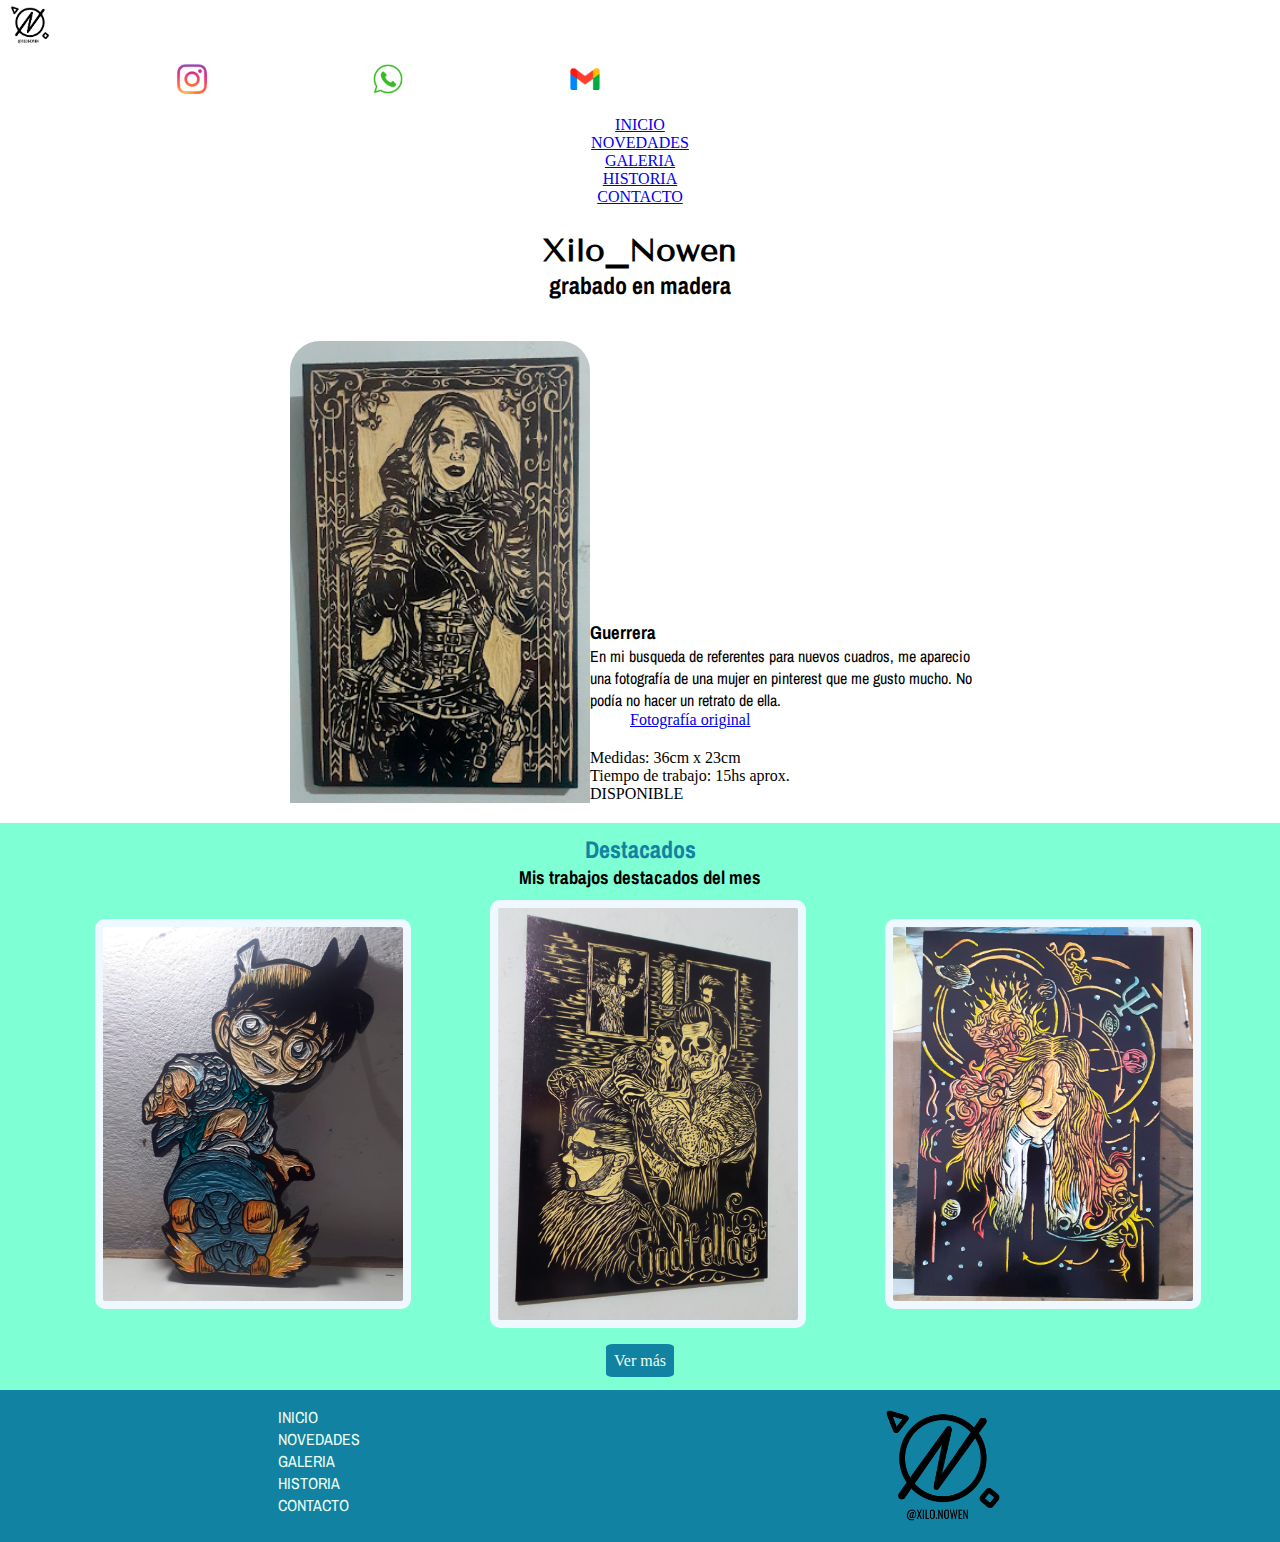
<file: index.html>
<!DOCTYPE html>
<html lang="es">
<head>
    <meta charset="UTF-8">
    <meta name="viewport" content="width=device-width, initial-scale=1.0">
    <meta name="keywords" content="Arte, grabado, madera, artista, cuadros, diseño">
    <meta name="description" content="En Grabados Nowen vas a encontrar cuadros de grabado en madera, xilográfia, ferias en las que participo y el contacto.">
    <link href="https://cdn.jsdelivr.net/npm/bootstrap@5.3.1/dist/css/bootstrap.min.css" rel="stylesheet" integrity="sha384-4bw+/aepP/YC94hEpVNVgiZdgIC5+VKNBQNGCHeKRQN+PtmoHDEXuppvnDJzQIu9" crossorigin="anonymous">
    <link rel="stylesheet" href="estilos/estilos.css">
    <link rel="icon" type="image/x-icon" href="recursos/iconofavicon.ico">
    <title>Xilo_Nowen</title>
</head>
<body>
    <header class="bg-info bg-opacity-75 sticky-top">
        <nav class="navbar  navbar-expand-lg">
            <div class="botones-nav container-fluid">
              <a class="navbar-brand" href="index.html"><img src="recursos/logo xilonowen.png" alt="logo_nowen-png" class="w-25"></a>
              <ul class="links_redes">
                <li class="hover_boton"><a href="https://www.instagram.com/xilo.nowen/" target="_blank" title="ir a @Xilo_Nowen"><img src="recursos/iconoinstagram.png" alt="icono instagram"></a></li>
                <li class="hover_boton"><a aria-label="Chat on WhatsApp" href="https://wa.me/1121796628" target="_blank" title="enviar mensaje"> <img alt="Chat on WhatsApp" src="recursos/iconowssp.png"> </a></li>
                <li class="hover_boton"><a href="mailto:alexsosa2571@gmail.com" target="_blank" title="enviar email">
                    <img src="recursos/iconogmail.png" alt="enviar mail">
                </a></li>
            </ul>
            <button class="navbar-toggler color_boton " type="button" data-bs-toggle="collapse" data-bs-target="#navbarSupportedContent" aria-controls="navbarSupportedContent" aria-expanded="false" aria-label="Toggle navigation">
                <span class="navbar-toggler-icon"></span>
              </button>
            </div>
              <div class="navbar-collapse" id="navbarSupportedContent">
                <ul class="navbar-nav me-auto mb-2 mb-lg-0 centrado-boton">
                  <li class="nav-item">
                    <a class="nav-link active text-success border border-3 rounded-1 " aria-current="page" href="index.html">INICIO</a>
                  </li>
                  <li class="nav-item hover_boton_menu">
                    <a class="nav-link text-white" href="secciones/novedades.html">NOVEDADES</a>
                  </li>
                  <li class="nav-item hover_boton_menu">
                    <a class="nav-link text-white" href="secciones/galeria.html">GALERIA</a>
                  </li>
                  <li class="nav-item hover_boton_menu">
                    <a class="nav-link text-white" href="secciones/historia.html">HISTORIA</a>
                  </li>
                  <li class="nav-item hover_boton_menu">
                    <a class="nav-link text-white" href="secciones/contacto.html">CONTACTO</a>
                  </li>
                </ul>
              </div>
          </nav>
    </header>
    <main>
    <section class="texto_principal">
        <h1>Xilo_Nowen</h1>
        <h2>grabado en madera</h2>
        <article class="cuadros">
            <img src="recursos/guerrera.jpg" alt="grabado personaje femenino" class="cuadro_principal">
            <ul>
                <li><h3>Guerrera</h3></li>
                <li>
                    <p>En mi busqueda de referentes para nuevos cuadros, me aparecio una fotografía de una mujer en pinterest que me gusto mucho. No podía no hacer un retrato de ella.</p>
                </li>
                <li><a href="https://ar.pinterest.com/pin/437341813827286159/"> Fotografía original</a></li>
                <li>
                  <ul class="detalle_cuadro">
                    <li>Medidas: 36cm x 23cm</li>
                <li>Tiempo de trabajo: 15hs aprox.</li>
                <li class="disponible">DISPONIBLE</li>
                  </ul>
                </li>
            </ul>
        </article>
    </section>
    <section class="c_destacados">
        <h2>Destacados</h2>
        <h3>Mis trabajos destacados del mes</h3>
        <ul class="flex_destacados">
            <li class="flex_a">
                <img src="recursos/cuadros/barbero_1.png" alt="grabado_de_barbero_esqueleto" class="uno">
            </li>
            <li class="flex_b b">
                <img src="recursos/cuadros/detective_connan.png" alt="muñeco_detective_connan" class="dos">
            </li>
            <li class="flex_b">
                <img src="recursos/cuadros/psicologa.png" alt="retrato_psicologa" class="tres">
            </li>
        </ul>
        <div class="hover_boton_u">
        <a href="secciones/galeria.html" class="boton_u">Ver más</a>
      </div>
    </section>
</main>
    <footer>
        <ul class="link_footer">
            <li><a href="index.html">INICIO</a></li>
            <li><a href="secciones/novedades.html">NOVEDADES</a></li>
            <li><a href="secciones/galeria.html">GALERIA</a></li>
            <li><a href="secciones/historia.html">HISTORIA</a></li>
            <li><a href="secciones/contacto.html">CONTACTO</a></li>
        </ul> 
        <img id="logo_footer" src="recursos/logo xilonowen.png" alt="logo nowen">
    </footer>
    <script src="https://cdn.jsdelivr.net/npm/bootstrap@5.3.1/dist/js/bootstrap.bundle.min.js" integrity="sha384-HwwvtgBNo3bZJJLYd8oVXjrBZt8cqVSpeBNS5n7C8IVInixGAoxmnlMuBnhbgrkm" crossorigin="anonymous"></script>
</body>
</html>
</file>
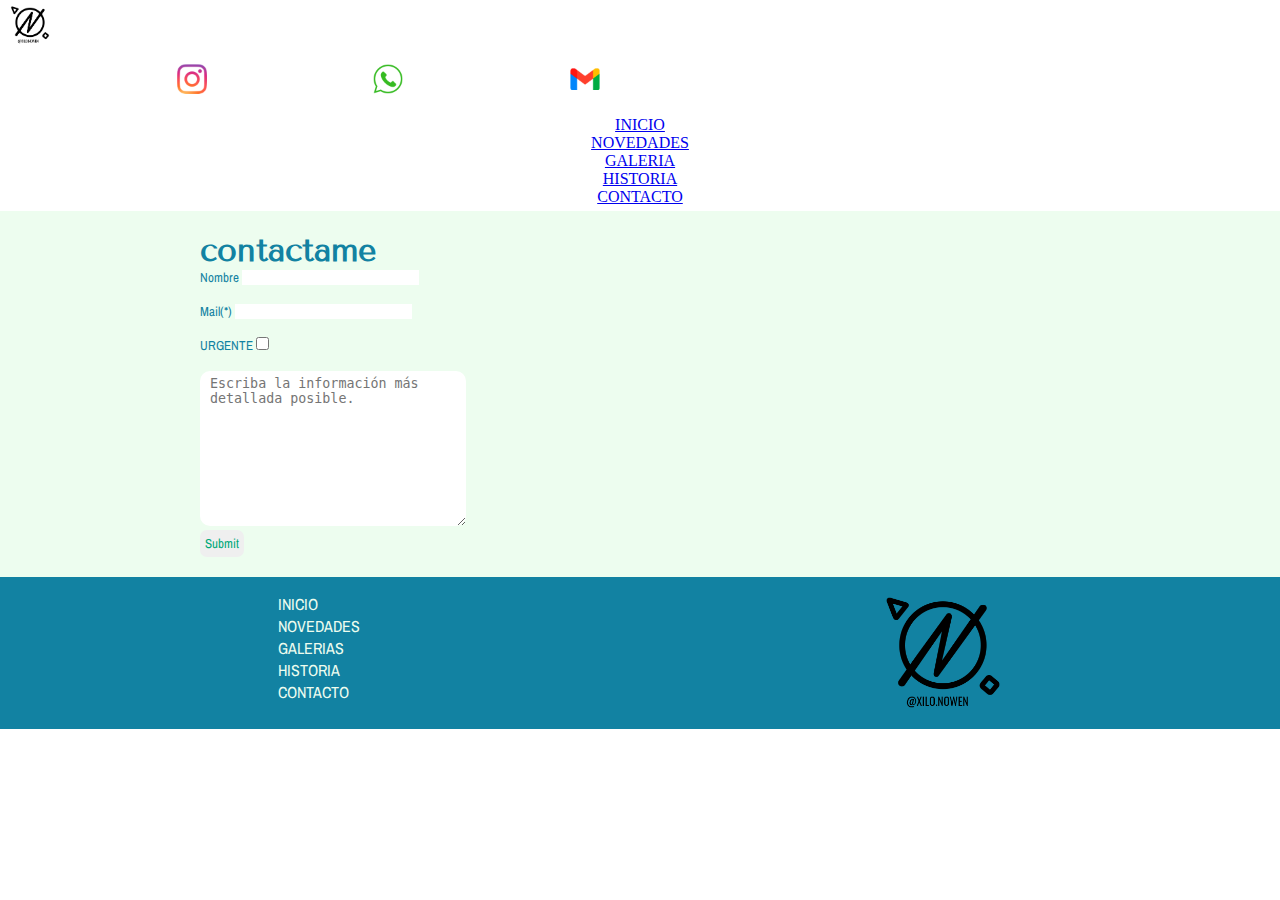
<file: secciones/contacto.html>
<!DOCTYPE html>
<html lang="en">
    <!DOCTYPE html>
    <html lang="es">
    <head>
      <meta charset="UTF-8">
      <meta name="viewport" content="width=device-width, initial-scale=1.0">
      <meta name="keywords" content="grabado, madera, artista, contacto, diseño, pedidos">
      <meta name="description" content="Contacto directo por mail a el artista de grabado en madera">
      <link href="https://cdn.jsdelivr.net/npm/bootstrap@5.3.1/dist/css/bootstrap.min.css" rel="stylesheet" integrity="sha384-4bw+/aepP/YC94hEpVNVgiZdgIC5+VKNBQNGCHeKRQN+PtmoHDEXuppvnDJzQIu9" crossorigin="anonymous">
      <link rel="stylesheet" href="../estilos/estilos.css">
      <link rel="icon" type="image/x-icon" href="../recursos/iconofavicon.ico">
        <title>Contacto_Nowen</title>
    </head>
<body>
  <header class="bg-info bg-opacity-75 sticky-top">
    <nav class="navbar navbar-expand-lg">
        <div class="botones-nav container-fluid">
          <a class="navbar-brand" href="../index.html"><img src="../recursos/logo xilonowen.png" alt="logo_nowen-png" class="w-25"></a>
          <ul class="links_redes">
            <li class="hover_boton"><a href="https://www.instagram.com/xilo.nowen/" target="_blank" title="ir a @Xilo_Nowen"><img src="../recursos/iconoinstagram.png" alt="icono instagram"></a></li>
            <li class="hover_boton"><a aria-label="Chat on WhatsApp" href="https://wa.me/1121796628" target="_blank" title="enviar mensaje"> <img alt="Chat on WhatsApp" src="../recursos/iconowssp.png"> </a></li>
            <li class="hover_boton"><a href="mailto:alexsosa2571@gmail.com" target="_blank" title="enviar email">
                <img src="../recursos/iconogmail.png" alt="enviar mail">
            </a></li>
        </ul>
        <button class="navbar-toggler color_boton " type="button" data-bs-toggle="collapse" data-bs-target="#navbarSupportedContent" aria-controls="navbarSupportedContent" aria-expanded="false" aria-label="Toggle navigation">
          <span class="navbar-toggler-icon"></span>
        </button>
        </div>
          <div class="navbar-collapse" id="navbarSupportedContent">
            <ul class="navbar-nav me-auto mb-2 mb-lg-0 centrado-boton">
              <li class="nav-item hover_boton_menu">
                <a class="nav-link text-white" aria-current="page" href="../index.html">INICIO</a>
              </li>
              <li class="nav-item hover_boton_menu">
                <a class="nav-link text-white" href="novedades.html">NOVEDADES</a>
              </li>
              <li class="nav-item hover_boton_menu">
                <a class="nav-link text-white" href="galeria.html">GALERIA</a>
              </li>
              <li class="nav-item hover_boton_menu">
                <a class="nav-link text-white" href="historia.html">HISTORIA</a>
              </li>
              <li class="nav-item">
                <a class="nav-link active text-success border border-3 rounded-1 " href="contacto.html">CONTACTO</a>
              </li>
            </ul>
          </div>
      </nav>
    </header>
      <main>
        <section class="from_bc">
        <h1>contactame</h1>
        <p></p>
        <form action="?" method="get" class="formulario">
            <label>Nombre</label>
            <input type="text" name="identida" class="recuadro_completar">
            <br><br>
            <label>Mail(*)</label>
            <input type="email" required name="email" class="recuadro_completar">
            <br><br>
            <label>URGENTE</label>
            <input type="checkbox" name="color" value="diurno" class="recuadro_completar">
            <br><br>
            <textarea name="text" id="" cols="30" rows="10" placeholder="Escriba la información más detallada posible." class="recuadro_completar mensaje"></textarea>
            <br>
            <input type="submit" class="boton_enviar">
        </form>
      </section>
        </main>
        <footer>
          <ul class="link_footer">
              <li><a href="../index.html">INICIO</a></li>
              <li><a href="novedades.html">NOVEDADES</a></li>
              <li><a href="galeria.html">GALERIAS</a></li>
              <li><a href="historia.html">HISTORIA</a></li>
              <li><a href="contacto.html">CONTACTO</a></li>
          </ul> 
          <img id="logo_footer" src="../recursos/logo xilonowen.png" alt="logo nowen">
      </footer>
        <script src="https://cdn.jsdelivr.net/npm/bootstrap@5.3.1/dist/js/bootstrap.bundle.min.js" integrity="sha384-HwwvtgBNo3bZJJLYd8oVXjrBZt8cqVSpeBNS5n7C8IVInixGAoxmnlMuBnhbgrkm" crossorigin="anonymous"></script>
</body>
</html>
</file>
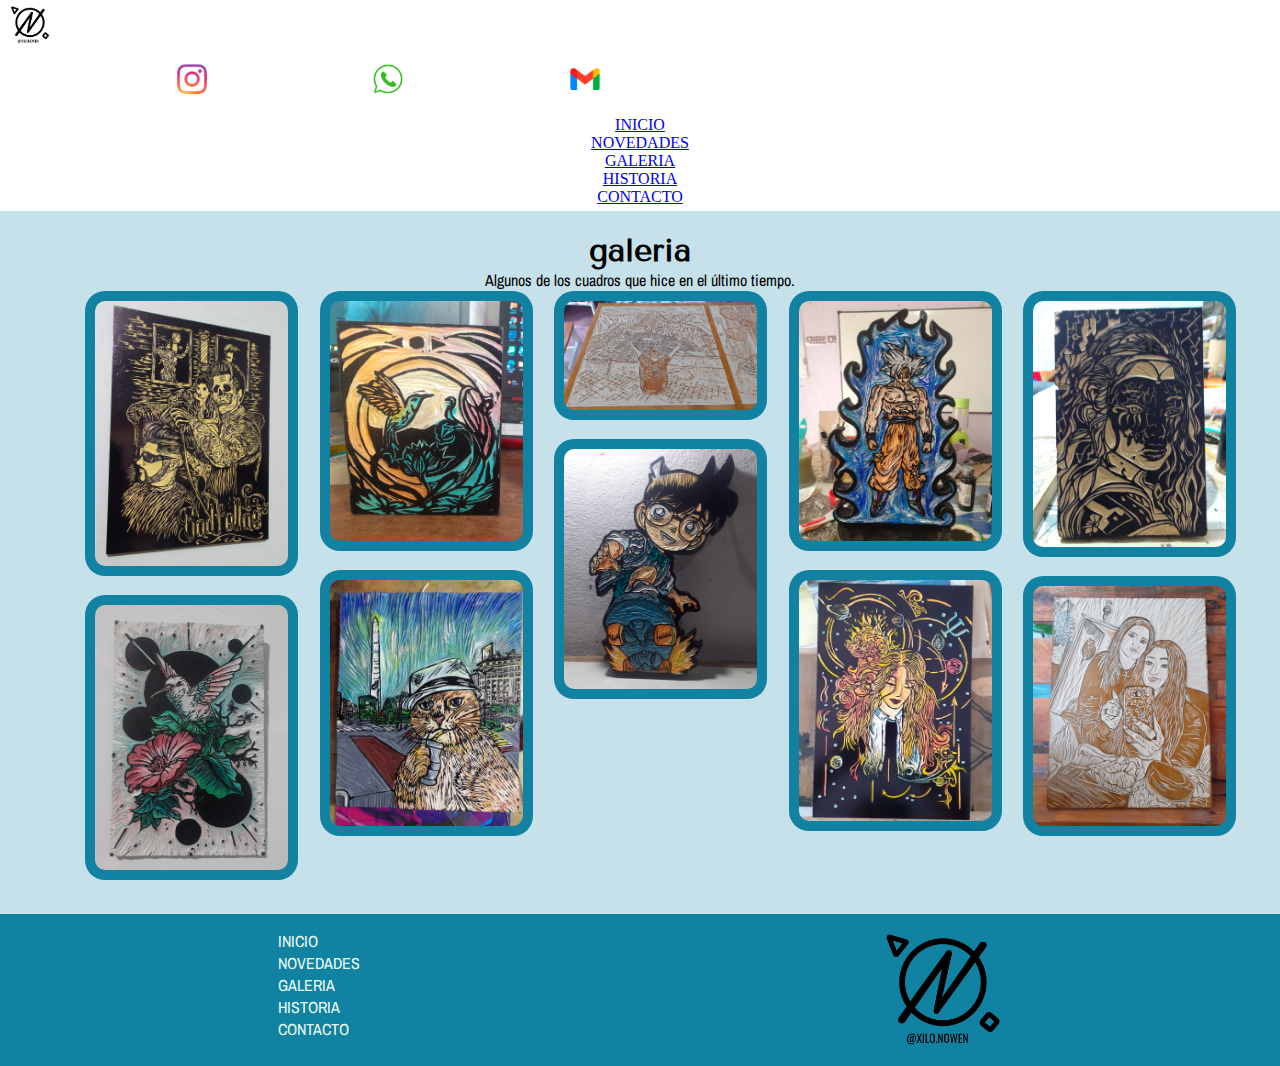
<file: secciones/galeria.html>
<!DOCTYPE html>
<html lang="es">
<head>
  <meta charset="UTF-8">
    <meta name="viewport" content="width=device-width, initial-scale=1.0">
    <meta name="keywords" content="Arte, grabado, madera, artista, cuadros, diseño">
    <meta name="description" content="Galeria de fotos de algunos cuadros de grabado en madera.">
    <link href="https://cdn.jsdelivr.net/npm/bootstrap@5.3.1/dist/css/bootstrap.min.css" rel="stylesheet" integrity="sha384-4bw+/aepP/YC94hEpVNVgiZdgIC5+VKNBQNGCHeKRQN+PtmoHDEXuppvnDJzQIu9" crossorigin="anonymous">
    <link rel="stylesheet" href="../estilos/estilos.css">
    <link rel="icon" type="image/x-icon" href="../recursos/iconofavicon.ico">
  <title>Galeria Nowen</title>
</head>
<body>
  <header class="bg-info bg-opacity-75 sticky-top">
    <nav class="navbar navbar-expand-lg">
        <div class="botones-nav container-fluid">
          <a class="navbar-brand" href="index.html"><img src="../recursos/logo xilonowen.png" alt="logo_nowen-png" class="w-25"></a>
          <ul class="links_redes">
            <li class="hover_boton"><a href="https://www.instagram.com/xilo.nowen/" target="_blank" title="ir a @Xilo_Nowen"><img src="../recursos/iconoinstagram.png" alt="icono instagram"></a></li>
            <li class="hover_boton"><a aria-label="Chat on WhatsApp" href="https://wa.me/1121796628" target="_blank" title="enviar mensaje"> <img alt="Chat on WhatsApp" src="../recursos/iconowssp.png"> </a></li>
            <li class="hover_boton"><a href="mailto:alexsosa2571@gmail.com" target="_blank" title="enviar email">
                <img src="../recursos/iconogmail.png" alt="enviar mail">
            </a></li>
        </ul>
        <button class="navbar-toggler color_boton " type="button" data-bs-toggle="collapse" data-bs-target="#navbarSupportedContent" aria-controls="navbarSupportedContent" aria-expanded="false" aria-label="Toggle navigation">
            <span class="navbar-toggler-icon"></span>
          </button>
        </div>
          <div class="navbar-collapse" id="navbarSupportedContent">
            <ul class="navbar-nav me-auto mb-2 mb-lg-0 centrado-boton">
              <li class="nav-item hover_boton_menu">
                <a class="nav-link text-white" aria-current="page" href="../index.html">INICIO</a>
              </li>
              <li class="nav-item hover_boton_menu">
                <a class="nav-link text-white" href="novedades.html">NOVEDADES</a>
              </li>
              <li class="nav-item">
                <a class="nav-link active text-success border border-3 rounded-1 " href="galeria.html">GALERIA</a>
              </li>
              <li class="nav-item hover_boton_menu">
                <a class="nav-link text-white" href="historia.html">HISTORIA</a>
              </li>
              <li class="nav-item hover_boton_menu">
                <a class="nav-link text-white" href="contacto.html">CONTACTO</a>
              </li>
            </ul>
          </div>
      </nav>
</header>
<main>
  <section class="main_galeria">
    <h1>galeria</h1>
    <p>Algunos de los cuadros que hice en el último tiempo.</p>
    <ul class="galeria_cuadros">
      <li><img src="../recursos/cuadros/barbero_1.png" alt="barbero"></li>
      <li><img src="../recursos/cuadros/colibri_1.png" alt="colibri"></li>
      <li><img src="../recursos/cuadros/colibri_2.png" alt="colibri_miniatura"></li>
      <li><img src="../recursos/cuadros/don_gato.png" alt="don_gato"></li>
      <li><img src="../recursos/cuadros/machu_pichu.jpg" alt="machu_pichu"></li>
      <li><img src="../recursos/cuadros/detective_connan.png" alt="muñeco_detective_connan"></li>
      <li><img src="../recursos/cuadros/muñeco_goku.png" alt="muñeco_de_goku"></li>
      <li><img src="../recursos/cuadros/psicologa.png" alt="retrato_de_psicologa"></li>
      <li><img src="../recursos/cuadros/rostro.png" alt="rostro_escondido"></li>
      <li><img src="../recursos/cuadros/retrato_1.png" alt="retrato_barniz"></li>
  </ul>
</section>
  </section>
</main>
<footer>
  <ul class="link_footer">
      <li><a href="../index.html">INICIO</a></li>
      <li><a href="novedades.html">NOVEDADES</a></li>
      <li><a href="galeria.html">GALERIA</a></li>
      <li><a href="historia.html">HISTORIA</a></li>
      <li><a href="contacto.html">CONTACTO</a></li>
  </ul> 
  <img id="logo_footer" src="../recursos/logo xilonowen.png" alt="logo nowen">
</footer>
<script src="https://cdn.jsdelivr.net/npm/bootstrap@5.3.1/dist/js/bootstrap.bundle.min.js" integrity="sha384-HwwvtgBNo3bZJJLYd8oVXjrBZt8cqVSpeBNS5n7C8IVInixGAoxmnlMuBnhbgrkm" crossorigin="anonymous"></script>
</body>
</html>
</file>
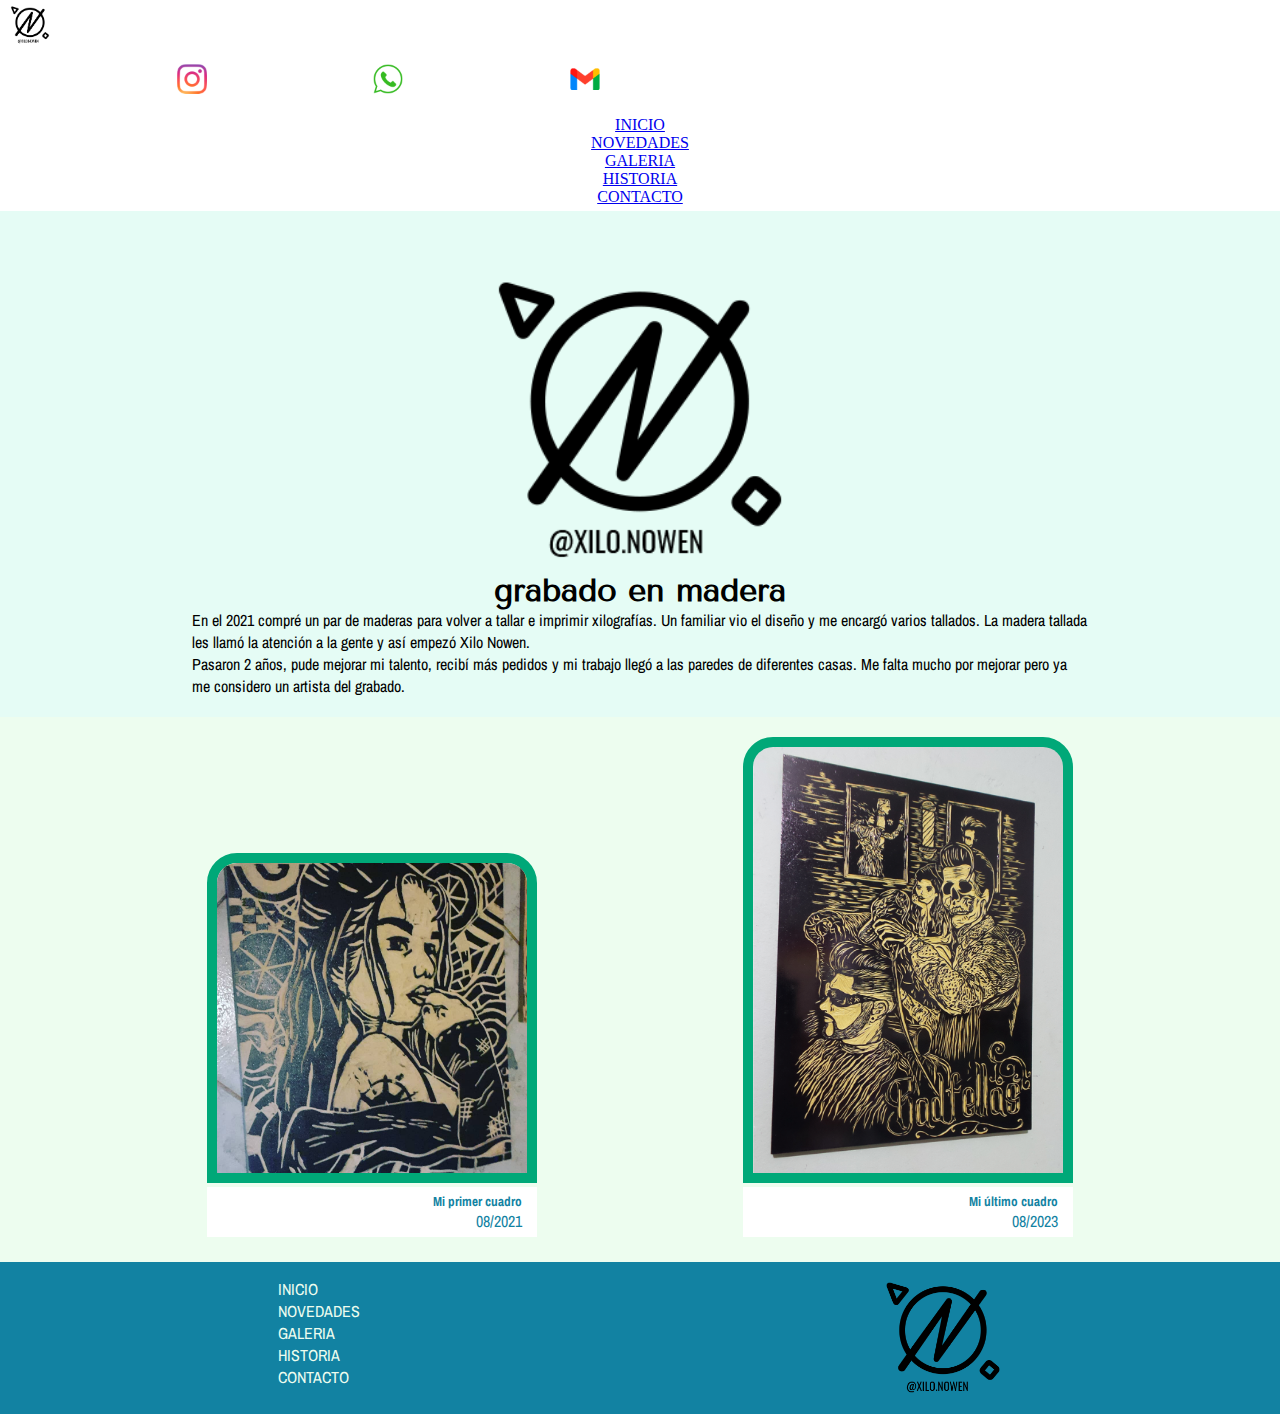
<file: secciones/historia.html>
<!DOCTYPE html>
<html lang="en">
<head>
  <meta charset="UTF-8">
  <meta name="viewport" content="width=device-width, initial-scale=1.0">
  <meta name="keywords" content="Arte, grabado, comienzo, artista, cuadros, diseño">
  <meta name="description" content="Historia resumida de como empezo este emprendimiento con uno de los primeros cuadros y el último.">
  <link href="https://cdn.jsdelivr.net/npm/bootstrap@5.3.1/dist/css/bootstrap.min.css" rel="stylesheet" integrity="sha384-4bw+/aepP/YC94hEpVNVgiZdgIC5+VKNBQNGCHeKRQN+PtmoHDEXuppvnDJzQIu9" crossorigin="anonymous">
  <link rel="stylesheet" href="../estilos/estilos.css">
  <link rel="icon" type="image/x-icon" href="../recursos/iconofavicon.ico">
  <title>Historia Nowen</title>
</head>
<body>
  <header class="bg-info bg-opacity-75 sticky-top">
    <nav class="navbar navbar-expand-lg">
        <div class="botones-nav container-fluid">
          <a class="navbar-brand" href="index.html"><img src="../recursos/logo xilonowen.png" alt="logo_nowen-png" class="w-25"></a>
          <ul class="links_redes">
            <li class="hover_boton"><a href="https://www.instagram.com/xilo.nowen/" target="_blank" title="ir a @Xilo_Nowen"><img src="../recursos/iconoinstagram.png" alt="icono instagram"></a></li>
            <li class="hover_boton"><a aria-label="Chat on WhatsApp" href="https://wa.me/1121796628" target="_blank" title="enviar mensaje"> <img alt="Chat on WhatsApp" src="../recursos/iconowssp.png"> </a></li>
            <li class="hover_boton"><a href="mailto:alexsosa2571@gmail.com" target="_blank" title="enviar email">
                <img src="../recursos/iconogmail.png" alt="enviar mail">
            </a></li>
        </ul>
        <button class="navbar-toggler color_boton " type="button" data-bs-toggle="collapse" data-bs-target="#navbarSupportedContent" aria-controls="navbarSupportedContent" aria-expanded="false" aria-label="Toggle navigation">
            <span class="navbar-toggler-icon"></span>
          </button>
        </div>
          <div class="navbar-collapse" id="navbarSupportedContent">
            <ul class="navbar-nav me-auto mb-2 mb-lg-0 centrado-boton">
              <li class="nav-item hover_boton_menu">
                <a class="nav-link text-white" aria-current="page" href="../index.html">INICIO</a>
              </li>
              <li class="nav-item hover_boton_menu">
                <a class="nav-link text-white" href="novedades.html">NOVEDADES</a>
              </li>
              <li class="nav-item hover_boton_menu">
                <a class="nav-link text-white" href="galeria.html">GALERIA</a>
              </li>
              <li class="nav-item">
                <a class="nav-link active text-success border border-3 rounded-1 " href="historia.html">HISTORIA</a>
              </li>
              <li class="nav-item hover_boton_menu">
                <a class="nav-link text-white" href="contacto.html">CONTACTO</a>
              </li>
            </ul>
          </div>
      </nav>
</header>
<main>
<section>
  <article class="publicacion">
    <div class="cuadros">
        <img src="../recursos/logo xilonowen.png" alt="logo Xilo_Nowen">
    </div>
    <h1>grabado en madera</h1>
    <p>En el 2021 compré un par de maderas para volver a tallar e imprimir xilografías. Un familiar vio el diseño y me encargó varios tallados. La madera tallada les llamó la atención a la gente y así empezó Xilo Nowen. </p>
    <p>Pasaron 2 años, pude mejorar mi talento, recibí más pedidos y mi trabajo llegó a las paredes de diferentes casas. Me falta mucho por mejorar pero ya me considero un artista del grabado.
    </p>
  </article>
  <article class="historia">
    <ul class="inicio_presente">
      <li>
    <img src="../recursos/cuadros/primer_cuadro.jpg" alt="primer_cuadro_xilo_nowen">
    <h5>Mi primer cuadro</h5>
    <p>08/2021</p>
      </li>
      <li>
        <img src="../recursos/cuadros/barbero_1.png" alt="barbero_esqueleto"> 
        <h5>Mi último cuadro</h5>
        <p>08/2023</p>   
      </li>
    </ul>
  </article>
</section>
</main>
<footer>
  <ul class="link_footer">
      <li><a href="../index.html">INICIO</a></li>
      <li><a href="novedades.html">NOVEDADES</a></li>
      <li><a href="galeria.html">GALERIA</a></li>
      <li><a href="historia.html">HISTORIA</a></li>
      <li><a href="contacto.html">CONTACTO</a></li>
  </ul> 
  <img id="logo_footer" src="../recursos/logo xilonowen.png" alt="logo nowen">
</footer>
<script src="https://cdn.jsdelivr.net/npm/bootstrap@5.3.1/dist/js/bootstrap.bundle.min.js" integrity="sha384-HwwvtgBNo3bZJJLYd8oVXjrBZt8cqVSpeBNS5n7C8IVInixGAoxmnlMuBnhbgrkm" crossorigin="anonymous"></script>
</body>
</html>
</file>
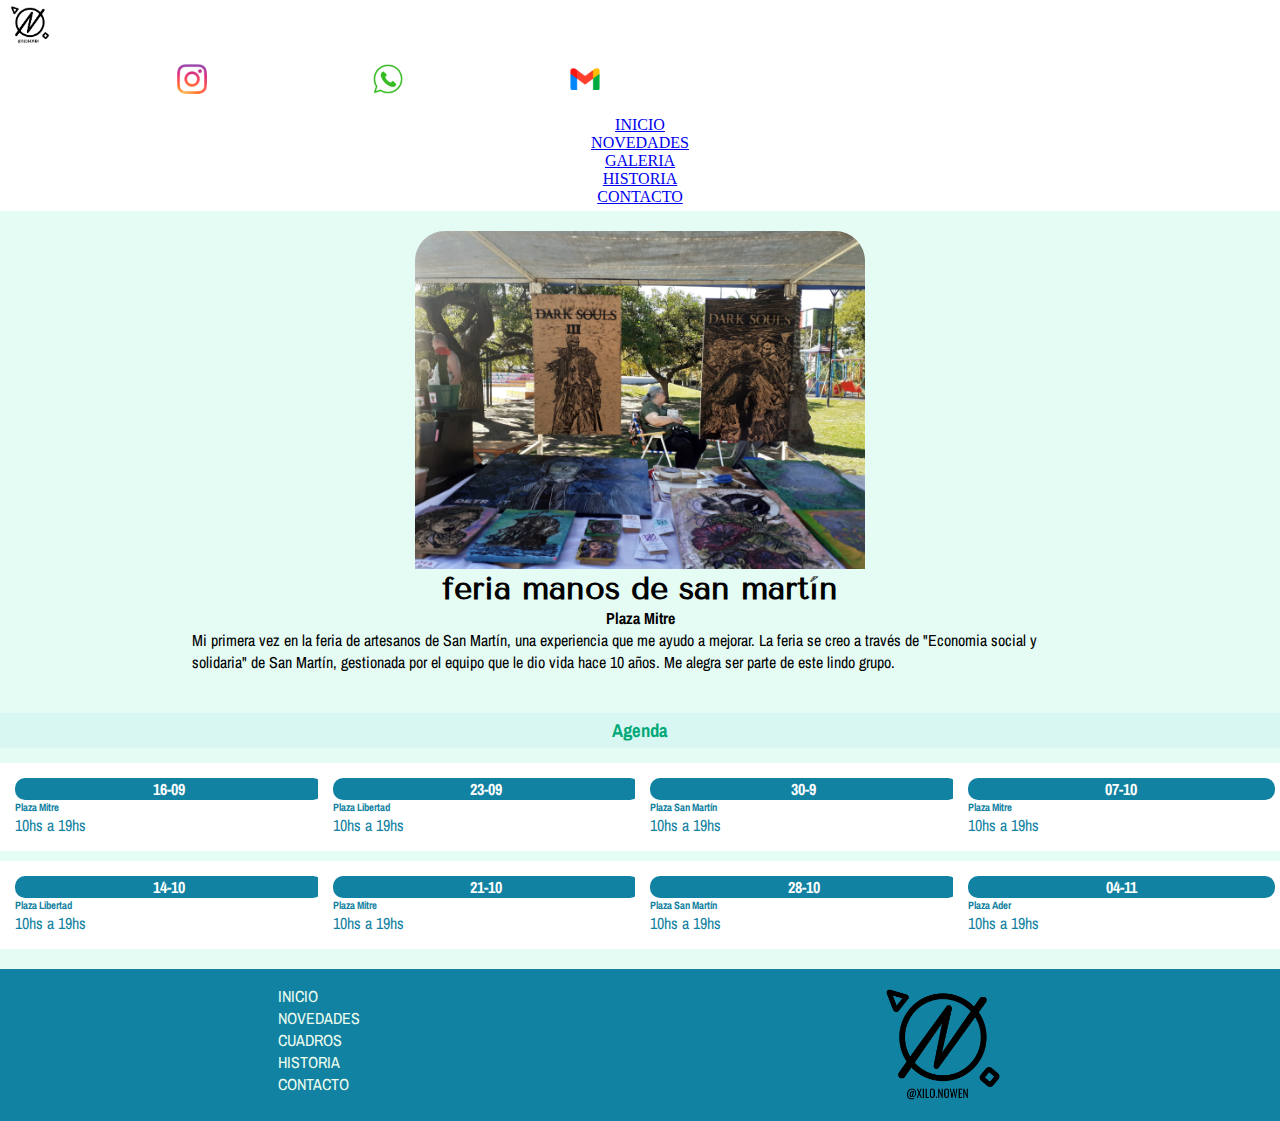
<file: secciones/novedades.html>
<!DOCTYPE html>
<html lang="es">
<head>
  <meta charset="UTF-8">
  <meta name="viewport" content="width=device-width, initial-scale=1.0">
  <meta name="keywords" content="Fechas, grabado, calendario, artista, cuadros, noticias">
  <meta name="description" content="Fechas de la última y las proximas ferias donde se presenta el creador.">
  <link href="https://cdn.jsdelivr.net/npm/bootstrap@5.3.1/dist/css/bootstrap.min.css" rel="stylesheet" integrity="sha384-4bw+/aepP/YC94hEpVNVgiZdgIC5+VKNBQNGCHeKRQN+PtmoHDEXuppvnDJzQIu9" crossorigin="anonymous">
  <link rel="stylesheet" href="../estilos/estilos.css">
  <link rel="icon" type="image/x-icon" href="../recursos/iconofavicon.ico">
  <title>Novedades Nowen</title>
</head>
<body>
  <header class="bg-info bg-opacity-75 sticky-top">
    <nav class="navbar navbar-expand-lg">
        <div class="botones-nav container-fluid">
          <a class="navbar-brand" href="../index.html"><img src="../recursos/logo xilonowen.png" alt="logo_nowen-png" class="w-25"></a>
          <ul class="links_redes">
            <li class="hover_boton"><a href="https://www.instagram.com/xilo.nowen/" target="_blank" title="ir a @Xilo_Nowen"><img src="../recursos/iconoinstagram.png" alt="icono instagram"></a></li>
            <li class="hover_boton"><a aria-label="Chat on WhatsApp" href="https://wa.me/1121796628" target="_blank" title="enviar mensaje"> <img alt="Chat on WhatsApp" src="../recursos/iconowssp.png"> </a></li>
            <li class="hover_boton"><a href="mailto:alexsosa2571@gmail.com" target="_blank" title="enviar email">
                <img src="../recursos/iconogmail.png" alt="enviar mail">
            </a></li>
        </ul>
        <button class="navbar-toggler color_boton " type="button" data-bs-toggle="collapse" data-bs-target="#navbarSupportedContent" aria-controls="navbarSupportedContent" aria-expanded="false" aria-label="Toggle navigation">
            <span class="navbar-toggler-icon"></span>
          </button>
        </div>
          <div class="navbar-collapse" id="navbarSupportedContent">
            <ul class="navbar-nav me-auto mb-2 mb-lg-0 centrado-boton">
              <li class="nav-item hover_boton_menu">
                <a class="nav-link text-white" href="../index.html">INICIO</a>
              </li>
              <li class="nav-item">
                <a class="nav-link active text-success border border-3 rounded-1 " aria-current="page" href="novedades.html">NOVEDADES</a>
              </li>
              <li class="nav-item hover_boton_menu">
                <a class="nav-link text-white" href="galeria.html">GALERIA</a>
              </li>
              <li class="nav-item hover_boton_menu">
                <a class="nav-link text-white" href="historia.html">HISTORIA</a>
              </li>
              <li class="nav-item hover_boton_menu">
                <a class="nav-link text-white" href="contacto.html">CONTACTO</a>
              </li>
            </ul>
          </div>
      </nav>
</header>
<main>
<section class="publicacion">
    <img src="../recursos/novedades/feria.jpg" alt="puesto en Feria manos de san martin">
    <h1>feria manos de san martín</h1>
    <h4>Plaza Mitre</h4>
    <p>Mi primera vez en la feria de artesanos de San Martín, una experiencia que me ayudo a mejorar. La feria se creo a través de "Economia social y solidaria" de San Martín, gestionada por el equipo que le dio vida hace 10 años. Me alegra ser parte de este lindo grupo.</p>
</section>
<section class="agenda_orden">
    <h3>Agenda</h3>
    <ul class="grid_agenda">
        <li class="fecha_uno">
            <h4>16-09</h4>
            <h6>Plaza Mitre</h6>
            <p>10hs a 19hs</p>
        </li>
        <li class="fecha_dos">
          <h4>23-09</h4>
          <h6>Plaza Libertad</h6>
          <p>10hs a 19hs</p>
        </li>
        <li class="fecha_tres">
          <h4>30-9</h4>
          <h6>Plaza San Martín</h6>
          <p>10hs a 19hs</p>
        </li>
        <li class="fecha_cuatro">
          <h4>07-10</h4>
          <h6>Plaza Mitre</h6>
          <p>10hs a 19hs</p>
        </li>
        <li class="fecha_cinco">
          <h4>14-10</h4>
          <h6>Plaza Libertad</h6>
          <p>10hs a 19hs</p>
        </li>
        <li class="fecha_seis">
          <h4>21-10</h4>
          <h6>Plaza Mitre</h6>
          <p>10hs a 19hs</p>
        </li>
        <li class="fecha_siete">
          <h4>28-10</h4>
          <h6>Plaza San Martín</h6>
          <p>10hs a 19hs</p>
        </li>
        <li class="fecha_ocho">
          <h4>04-11</h4>
          <h6>Plaza Ader</h6>
          <p>10hs a 19hs</p>
        </li>
    </ul>
</section>
</main>
<footer>
  <ul class="link_footer">
      <li><a href="../index.html">INICIO</a></li>
      <li><a href="novedades.html">NOVEDADES</a></li>
      <li><a href="cuadros.html">CUADROS</a></li>
      <li><a href="historia.html">HISTORIA</a></li>
      <li><a href="contacto.html">CONTACTO</a></li>
  </ul> 
  <img id="logo_footer" src="../recursos/logo xilonowen.png" alt="logo nowen">
</footer>
<script src="https://cdn.jsdelivr.net/npm/bootstrap@5.3.1/dist/js/bootstrap.bundle.min.js" integrity="sha384-HwwvtgBNo3bZJJLYd8oVXjrBZt8cqVSpeBNS5n7C8IVInixGAoxmnlMuBnhbgrkm" crossorigin="anonymous"></script>
</body>
</html>
</file>
<file: estilos/estilos.css>
@import url('https://fonts.googleapis.com/css2?family=Archivo+Narrow:ital,wght@0,400;0,700;1,400;1,700&family=Tenor+Sans&display=swap');

*{
    padding: 0;
    border: 0;
    margin: 0;
}

h1{
    font-family: 'Tenor Sans', sans-serif;
}
h2, h3, h4, h5, h6, p{
    font-family: 'Archivo Narrow', sans-serif;
}

ul{
    list-style-type: none;
}
footer{display: flex;
    justify-content: space-around;
    background-color:#1282A2;
    padding: 1em;
}

.link_footer{
    padding-left: 0!important;
}
.link_footer a{
    font-family: 'Archivo Narrow', sans-serif;
    text-decoration: none;
    color: #edfdef;
}

#logo_footer{
    height: 120px;

}


.links_redes{
    display: flex;
    justify-content: space-evenly;
    width: 60%;
    margin-top: 15px;
}

.links_redes li img{
    height: 30px;
}

/* first mobile */

.color_boton{
    background-color: aliceblue;
    text-align: end;
}



.botones-nav{
    width: 100% !important;
    padding: 0!important;
    margin: 0!important;
}

.w-25{
    width: 40px!important;
}
.navbar-brand{
    margin-right:0!important;
}

.centrado-boton{
    text-align: center;
}

.navbar{
    padding: 5px 10px!important;
}
.nav-item{
    margin: auto;
}
.nav-link{
    padding: 10px;
}

/*texto principal*/

.texto_principal{
   padding: 20px;
}
.texto_principal h1, .texto_principal h2{
    text-align: center;
}
.cuadro_principal{
    display: block;
    width: 350px;
    margin: auto;
    border-radius: 30px 30px 0 0;
}

.cuadros ul{
    margin-top: 20px;
}
.cuadros ul li h3{
    text-align: center;
    margin: auto;
}

/*destacados*/
.c_destacados{
    background-color: aquamarine;
    margin: auto;
    text-align: center;
    padding-bottom: 20px;
}
.c_destacados h2{
    color: #1282A2;
    padding-top: 10px;
}

.uno, .dos, .tres{
    width: 60%;
    margin-top: 10px;
    margin-bottom: 20px;
    padding: 8px;
    border-radius: 10px;
    background-color: aliceblue;
}

.boton_u{
    text-decoration: none;
    background-color: #1282A2;
    color: #edfdef;
    border-radius: 10%;
    padding: 8px;
    margin-top: 1000px;
}
.from_bc{
    padding-top: 20px;
    background-color: #edfdef;
    margin: auto;
}
.from_bc h1{
    color: #1282A2;
    text-align: center;
}
.formulario{
    font-family: 'Archivo Narrow', sans-serif;
    font-size: small;
    color: #1282A2;
    margin-left: 30%;
    padding-bottom: 20px;
}

.mensaje{
    padding: 5px 0 0 10px;
    border-radius: 10px;
}

.boton_enviar{
    font-family: 'Archivo Narrow', sans-serif;
    font-size: small;
    padding: 5px;
    border-radius: 7px;
    color: #00a878;
}
/*----------------------------------------- novedades.html desde acá ----------------------------*/
.publicacion, .agenda_orden{
    padding-top: 20px;
    padding-bottom: 20px;
    background-color: #e5fcf5;
}
.publicacion img{ display: block;
    width: 70%;
    border-radius: 30px 30px 0 0;
    margin: auto;
}
.publicacion h1, .publicacion h4{
    text-align: center;
}
.publicacion p{
    width: 70%;
    margin: auto;
}
.agenda_orden ul li{
    background-color: #ffffff;
    width: 100%;
}
.agenda_orden h3{
    color: #00a878;
    text-align: center;
    background-color: #69c4dd17;
    padding: 5px;
    margin-bottom: 15px;
}
.grid_agenda {
    display: grid; 
    grid-template-columns: 1fr 1fr; 
    grid-template-rows: 1fr 1fr 1fr 1fr ; 
    gap: 20px 20px; 
    grid-template-areas: 
      "fecha_uno fecha_dos"
      "fecha_tres fecha_cuatro"
      "fecha_cinco fecha_Seis"
      "fecha_siete fecha_ocho"; 
     padding-right: 20px;
  }

.agenda_orden ul li p{ 
    margin-bottom: 0;
}
.fecha_uno, .fecha_dos, .fecha_tres, .fecha_cuatro, .fecha_cinco, .fecha_seis, .fecha_siete, .fecha_ocho{
    padding: 15px;
    color: #1282A2;
}
.agenda_orden ul li h4{
    text-align: center;
    background-color: #1282A2;
    color: #ffffff;
    border-radius: 10px;
}
/*----------------------------------------- galeria.html desde acá ----------------------------*/
.main_galeria{
    background-color: #1283a23d;
}
.galeria_cuadros{
    padding: 0;
    margin: auto;
}
.galeria_cuadros li{
    text-align: center;
}
.galeria_cuadros li img{
    width: 300px;
    padding: 10px;
    margin-bottom: 10px;
    background-color: #1282A2;
    border-radius: 20px;
}
.main_galeria{
    padding-top: 20px;
}
.main_galeria h1, .main_galeria p{
    text-align: center;
}

/*----------------------------------------- historia.html desde acá ----------------------------*/
.historia{
    background-color: #edfdef;
    padding-bottom: 20px;
}
.inicio_presente{
    color: #1282A2;  
    margin-bottom: 0;
    padding-left: 0;
    margin: auto;
    width: 310px;
}
.inicio_presente li{
    padding-top: 20px;
    border-radius:  30px 30px 0 0;
    width: auto;
}
.inicio_presente p{
    margin-bottom: 5px;
    text-align: end;
    padding: 0px 15px 5px 0;
    background-color: #ffffff;
}
.inicio_presente li h5{
    margin-bottom: 0px;
    text-align: end;
    padding: 5px 15px 0px 0;
    background-color: #ffffff;
}
.inicio_presente img{
    width: 310px;
    border: #00a878 solid 10px;
    background-color: #00a878;
    border-radius:  30px 30px 0 0;
}

@media (min-width: 650px) {
    .botones-nav{
        justify-content: start!important;
    }
    .cuadros p{
        width: 80%;
        margin: auto;
    }
    .cuadros a, .detalle_cuadro{
        padding-left: 10%;
    }
    
    .flex_destacados{
        display: flex;
        flex-wrap: wrap;
        padding-left: 0;
        width: 100%;
        justify-content: space-evenly;
      }

    .flex_a{
        width: 75%;
    }
    .uno{
        width: 100%;
    }
    .flex_b{
        width: 43%;
    }
    .dos, .tres{
        width: 100%;
    }

    /*-------------------novedades----------*/
    .grid_agenda { 
        grid-template-columns: 1fr 1fr 1fr; 
        grid-template-rows: 1fr 1fr 1fr; 
        gap: 20px 20px; 
        grid-template-areas: 
          "fecha_uno fecha_dos fecha_tres"
          "fecha_cuatro fecha_cinco fecha_Seis"
          "fecha_siete fecha_ocho "; 
      }
    
      /*-------------------galedria----------*/

      .galeria_cuadros{
        width: 90%;
        columns: 3 200px;
        column-gap: 20px;
        padding-bottom: 20px;
      }
      .galeria_cuadros li{
        width: 90%;
        margin-bottom: 5px;
        margin-left: auto;
      }
      .galeria_cuadros li img{
       width: 100%;
      }

      /*-------------------historia------------*/

      .cuadros img{
        width: 50%;
      }
    
}

@media (min-width: 992px) {
        /*hover, animaciones de botones generales*/
    .hover_boton :hover{
        transform: scale(1.5, 1.5);
        transition-duration: 0.3s;
        }
    .hover_boton_menu :hover{
        color:#093528!important;
        }
    .hover_boton_u :hover{
        background-color: #093528;
    }
         /*-------fin hover, animaciones de botones generales*/
    .cuadros{
        display: flex;
        justify-content: center;
        align-items: end;
        margin-top: 40px;
    }
    
    .cuadros ul :not(.detalle_cuadro){
       width: 400px;
    }
    .cuadros ul li h3{
        text-align: left;
    }
    .detalle_cuadro{
        padding-left: 0;
    }
    .cuadros img{
       width: 300px;
       margin: 0;
    }
    .flex_destacados{
        flex-wrap: nowrap;
        align-items: center;
        justify-content: space-evenly;
    }
    .flex_a, .flex_b{
        width: 300px; 
        margin: 0;
    }
    .b{
        order: -1;
    }

    .publicacion img{
        width: 450px;
    }

    .grid_agenda { 
        grid-template-columns: 1fr 1fr 1fr 1fr; 
        grid-template-rows: 1fr 1fr; 
        gap: 10px 10px; 
        grid-template-areas: 
          "fecha_uno fecha_dos fecha_tres fecha_cuatro"
          "fecha_cinco fecha_Seis fecha_siete fecha_ocho "; 
      }
      .galeria_cuadros{
        width: 90%;
        columns: 5 180px;
        column-gap: 20px;
        padding-bottom: 20px;
      }
      .cuadros img{
        width: 300px;
      }
      .inicio_presente{
        display: flex;
        justify-content: space-evenly;
        align-items: end;
        margin: 0;
        width: auto;
      }
      .formulario{
        margin-left: 200px;
      }
      .from_bc h1{
        text-align: left;
        margin-left: 200px;
      }
}
</file>
